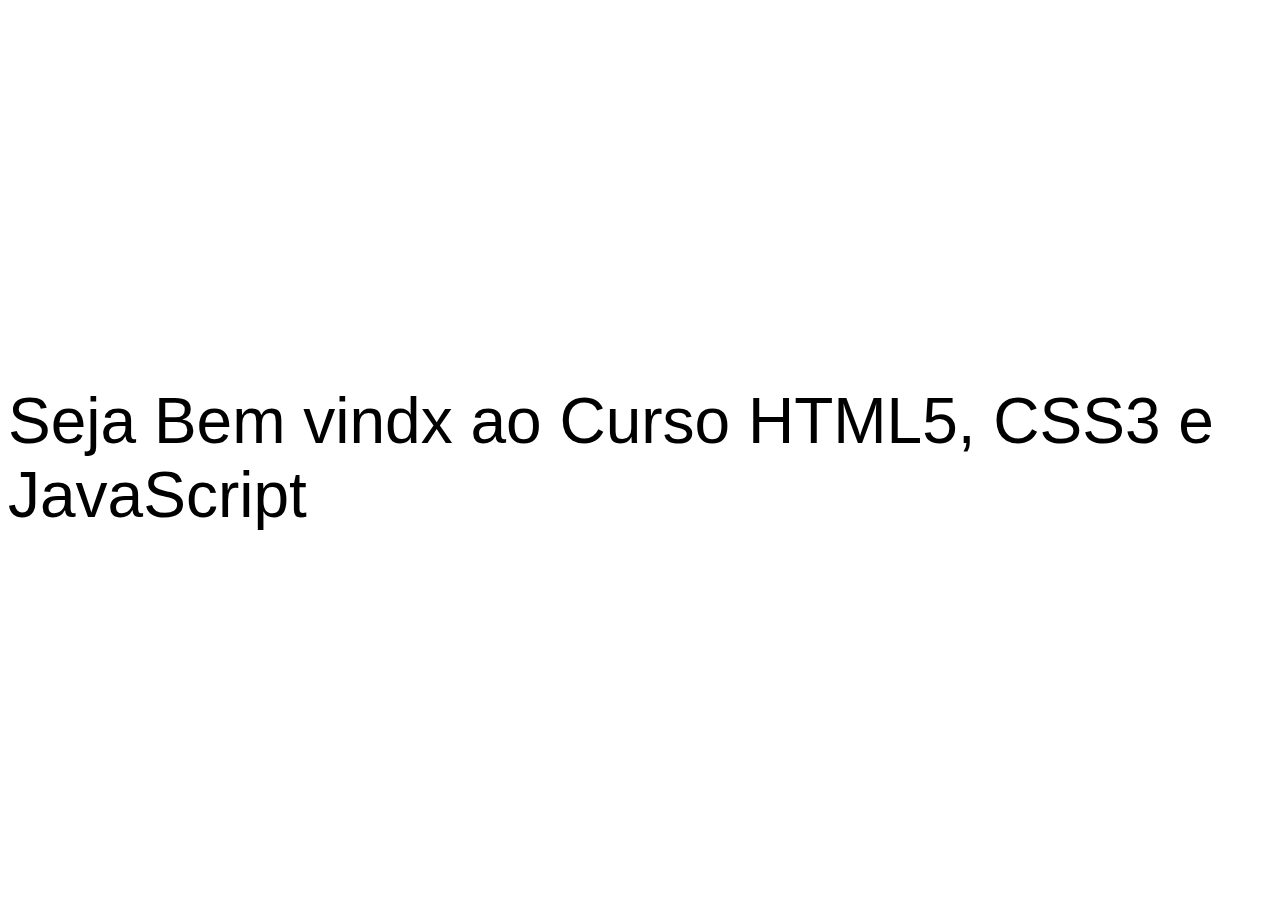
<file: index.html>
<!DOCTYPE html>
<html lang="pt-br">
<head>
    <meta charset="UTF-8">
    <meta http-equiv="X-UA-Compatible" content="IE=edge">
    <meta name="viewport" content="width=device-width, initial-scale=1.0">
    <title>Curso HTML5, CSS3 e JavaScript</title>
</head>
<body>
    <div style="width:100%; height:100vh; display: flex; align-items: center; justify-content: center;">
        <h1 style="font-size: 4em; font-weight: 300; font-family:'Roboto', sans-serif;">
            Seja Bem vindx ao Curso HTML5, CSS3 e JavaScript
        </h1>
    </div>
</body>
</html>
</file>
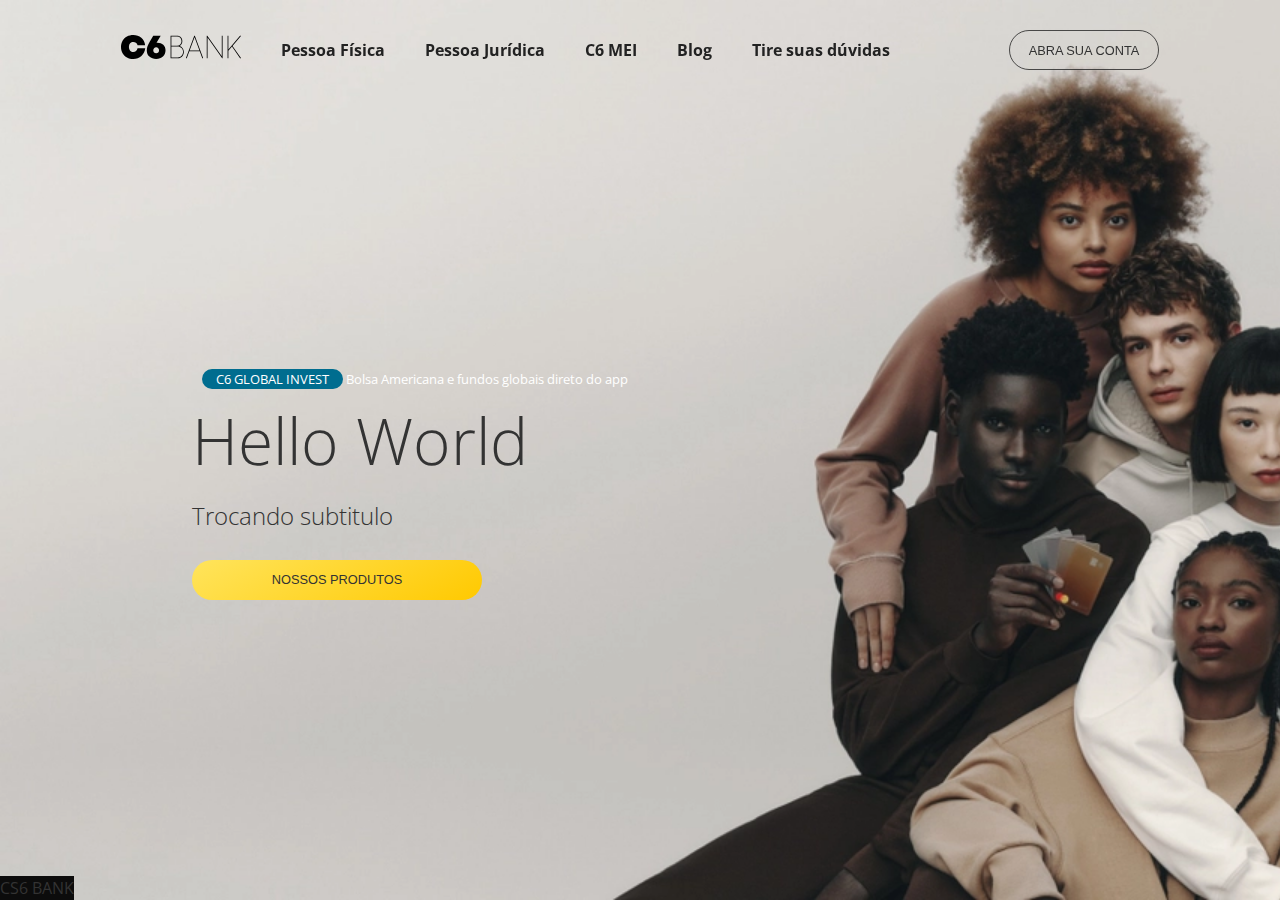
<file: c6bank.html>
<!DOCTYPE html>
<html lang="en">
<head>
    <meta charset="UTF-8">
    <meta http-equiv="X-UA-Compatible" content="IE=edge">
    <meta name="viewport" content="width=device-width, initial-scale=1.0">
    <title>Banco com Conta Digital, cartão sem tarifas e mais | C6 Bank</title>
    <link rel="stylesheet" href="/assets/css/main.css" />
</head>
<body>
    <header class="top-site">
        <div>
            <svg class="jss6 jss12" viewBox="0 0 120 24" xmlns="http://www.w3.org/2000/svg">
                <path clip-rule="evenodd" shape-rendering="geometricPrecision" d="M15.034 16.045c.778-.681 1.285-1.576 1.524-2.684h7.68c-.352 3.167-1.627 5.731-3.824 7.694C18.216 23.018 15.51 24 12.298 24c-2.343 0-4.452-.515-6.328-1.544-1.876-1.029-3.34-2.459-4.392-4.29C.526 16.335 0 14.28 0 12c0-2.28.526-4.335 1.578-6.166C2.63 4.003 4.094 2.573 5.97 1.544 7.846.514 9.955 0 12.298 0c3.161 0 5.83.947 8.007 2.842 2.176 1.894 3.462 4.377 3.855 7.448H16.59c-.321-1.013-.87-1.828-1.648-2.446-.777-.617-1.648-.926-2.612-.926-1.327 0-2.397.467-3.21 1.401-.815.934-1.221 2.161-1.221 3.68 0 1.51.41 2.732 1.228 3.666.82.934 1.886 1.4 3.203 1.4 1.026 0 1.928-.34 2.705-1.02zm27.26-6.24c1.491 1.43 2.237 3.28 2.237 5.547 0 2.592-.858 4.682-2.575 6.268-1.718 1.587-3.98 2.38-6.79 2.38-2.776 0-5.033-.796-6.772-2.388-1.74-1.593-2.609-3.656-2.609-6.193 0-1.385.239-2.779.716-4.181.477-1.402 1.215-2.936 2.214-4.6l3.53-5.87 7.46-.001-4.177 6.926c.417-.022.746-.033.988-.033 2.359 0 4.284.715 5.777 2.145zm-5.037 7.675c.537-.547.806-1.256.806-2.128 0-.871-.269-1.586-.806-2.145-.538-.559-1.235-.838-2.09-.838-.856 0-1.554.28-2.09.838-.539.559-.807 1.274-.807 2.145 0 .872.268 1.581.806 2.128.537.548 1.235.822 2.09.822.856 0 1.553-.274 2.09-.822zm21.259-6.52c2.65.784 4.324 3.129 4.324 6.16 0 1.675-.578 3.13-1.718 4.325-1.133 1.186-2.554 1.788-4.224 1.788h-7.226a.101.101 0 0 1-.1-.102V.869c0-.056.044-.102.1-.102h6.365c1.547 0 2.824.517 3.793 1.538.996.98 1.504 2.29 1.504 3.887 0 2.142-1.063 3.908-2.818 4.768zm2 9.912c1.016-1.035 1.51-2.262 1.51-3.753 0-1.656-.507-3.013-1.507-4.031-1.035-1.053-2.31-1.566-3.898-1.566h-6.234v10.881h6.51c1.432 0 2.65-.515 3.619-1.53zM50.386 1.597v9.096h5.651c1.322 0 2.405-.422 3.221-1.253.837-.852 1.261-1.945 1.261-3.248 0-2.706-1.843-4.595-4.482-4.595h-5.65zm69.595 21.475a.101.101 0 0 1-.081.16h-.758a.1.1 0 0 1-.083-.043l-8.099-11.565-3.577 4.206v7.3a.101.101 0 0 1-.1.103h-.602a.101.101 0 0 1-.1-.102V.869c0-.056.045-.102.1-.102h.602c.055 0 .1.046.1.102v13.724L119 .803a.101.101 0 0 1 .077-.036h.796c.056 0 .101.046.101.102 0 .025-.01.048-.024.066l-8.451 10.032 8.482 12.105zM101.496.767c.055 0 .1.046.1.102v22.262a.101.101 0 0 1-.1.102h-.277a.098.098 0 0 1-.081-.042l-14.58-20.6v20.54a.101.101 0 0 1-.1.102h-.614a.101.101 0 0 1-.1-.102V.869c0-.056.045-.102.1-.102h.39a.1.1 0 0 1 .08.042l14.467 20.44V.87c0-.056.045-.102.1-.102h.615zM82.118 23.095a.101.101 0 0 1-.094.138h-.638a.1.1 0 0 1-.094-.068l-2.552-6.883H68.337l-2.551 6.885a.1.1 0 0 1-.094.066h-.639a.101.101 0 0 1-.093-.139L73.25.833a.1.1 0 0 1 .094-.066h.388a.1.1 0 0 1 .095.067l8.29 22.261zm-13.482-7.643h9.806L73.54 2.369l-4.903 13.083z"></path></svg>
        </div>
        <nav>
            <ul>
                <li><a href="#">Pessoa Física</a></li>
                <li><a href="#">Pessoa Jurídica</a></li>
                <li><a href="#">C6 MEI</a></li>
                <li><a href="#">Blog</a></li>
                <li><a href="#">Tire suas dúvidas</a></li>
            </ul>
        </nav>
        <button class="top-button">Abra sua conta</button>
    </header>
    <section class="full-banner">
    <div class="destak">
        <h3><span>C6 GLOBAL INVEST</span> Bolsa Americana e fundos globais direto do app</h3>
        
        <h1>O banco da vida de 20 milhões de pessoas</h1>
        <h2>Conta digital, cartão de crédito, investimento e mais: tudo em um só app.</h2>
        <button>nossos produtos</button>
    </div>
    </section>
    <script>
        const header = document.querySelector(".top-site");
        const button = document.querySelector(".top-button");
        const body = document.querySelector("body");
        header.style.background = 'none';
        button.style.width = "150px";
        button.classList.add('disabled');

        // window.addEventListener('scroll', (e) => {
        //     console.log(body.clientHeight);

        //     if (window.scrollY < 100) {
        //         header.style.background = 'none';
        //         button.classList.add('disabled');
        //     } else {
        //         const aArray = header.querySelectorAll("a");
        //         const log = header.querySelector(".jss12");
        //     //     if {
        //     //         (window.scrollY >= (body.clientHeight - 800)) {
        //     //             header.style.background = '#000';
        //     //             logo.style.fill = "#fff";
        //     //         }
        //     //     }
        //     //     header.style.background = '#fff';
        //     //     button.classList.remove('disabled');
        //     // }
        //     // });
    </script>
    <script type="text/javascript" src="assets/js/main.js"></script>
    <footer>CS6 BANK</footer>
</body>
</html>
</file>
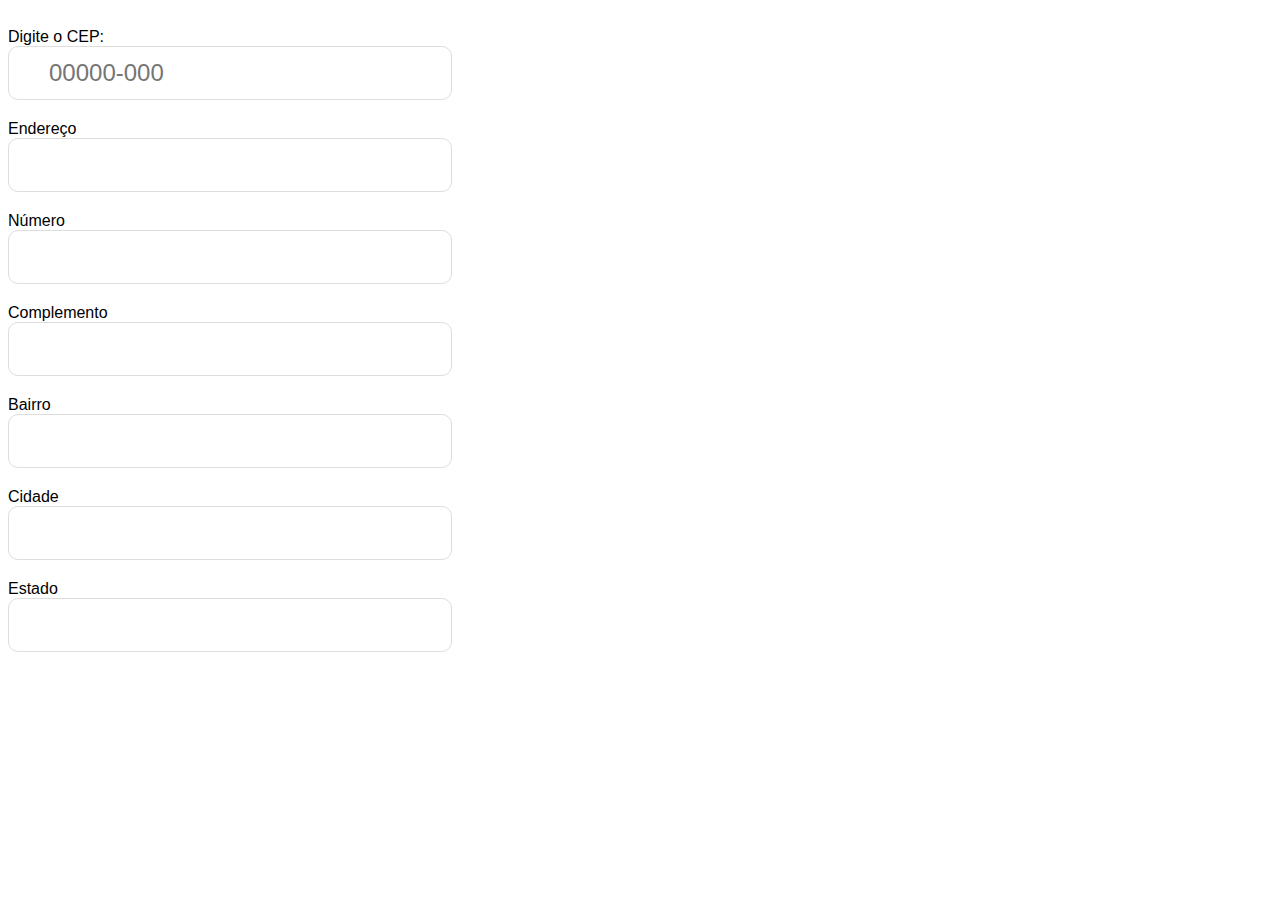
<file: fetch.html>
<!DOCTYPE html>
<html lang="pt-br">
<head>
    <meta charset="UTF-8">
    <meta http-equiv="X-UA-Compatible" content="IE=edge">
    <meta name="viewport" content="width=device-width, initial-scale=1.0">
    <title>Consultando CEP</title>

    <style>
        form{
            width: 400px;
            display: flex;
            flex-direction: column;
            font-family: 'Open Sans', sans-serif;
        }
        label{
            display: flex;
            flex-direction: column;
            margin-top: 5%;
        }
        input{
            border: solid 0.5px #ddd;
            height: 50px;
            line-height: 50px;
            width: 100%;
            border-radius: 10px;
            padding-left: 10%;
            outline: aqua;
            font-size: 1.5em;
        }
    </style>
</head>
<body>
    <form>
        <label>
        Digite o CEP:
        <input type="text" id="cep" placeholder="00000-000" maxlength="9" pattern="^\d{5}-?\d{3}$" />
        </label>
        <label>
            Endereço
            <input type="text" id="logradouro" />
        </label>
        <label>
            Número
            <input type="text" id="numero" />
        </label>
        <label>
            Complemento
            <input type="text" id="complemento" />
        </label>
        <label>
            Bairro
            <input type="text" id="bairro" />
        </label>
        <label>
            Cidade
            <input type="text" id="localidade" />
        </label>
        <label>
            Estado
            <input type="text" id="uf" />
        </label>
    </form>
    <div id="resultado"></div>
    <script type="text/javascript" src="fetch.js"></script>
</body>
</html>
</file>
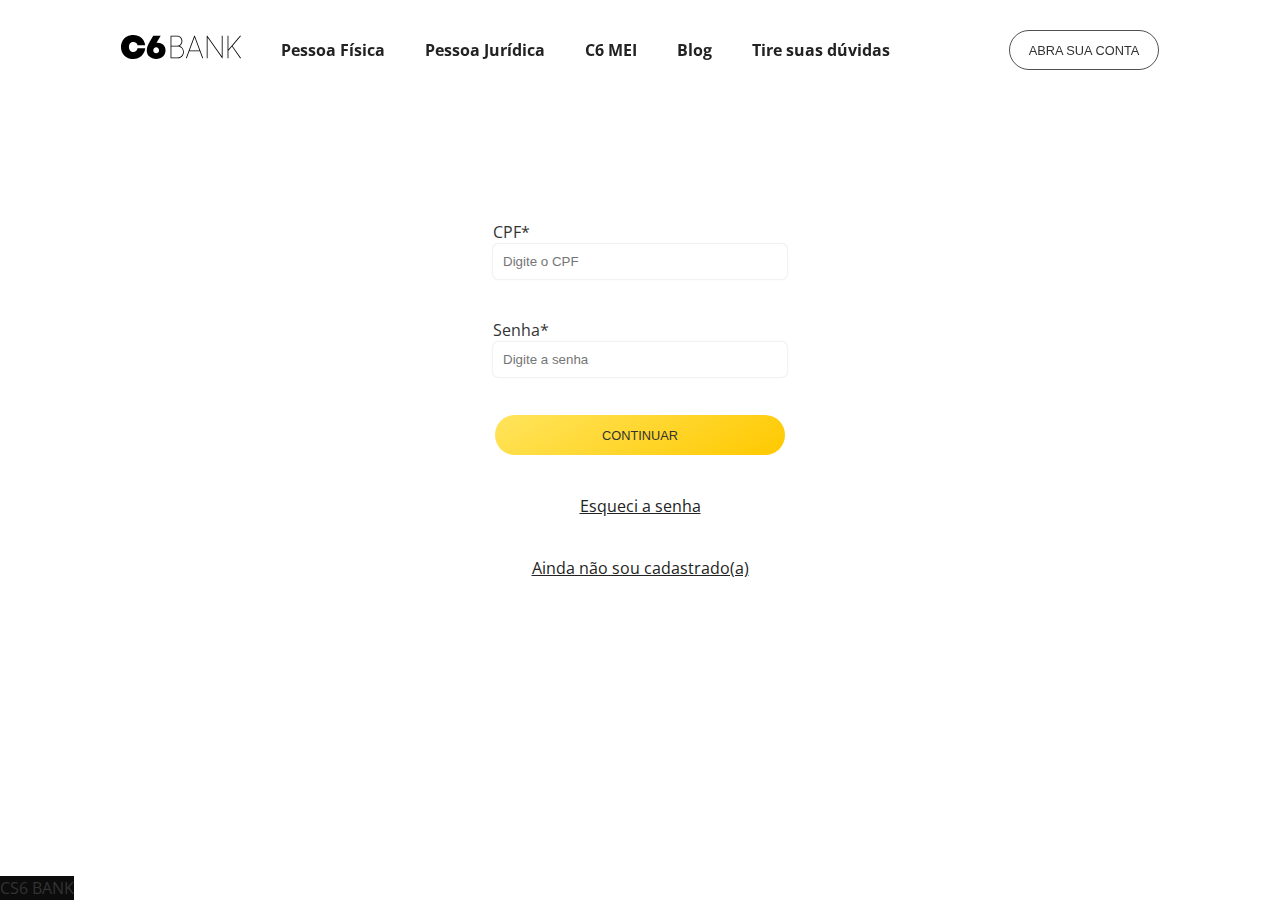
<file: login.html>
<!DOCTYPE html>
<html lang="en">
<head>
    <meta charset="UTF-8">
    <meta http-equiv="X-UA-Compatible" content="IE=edge">
    <meta name="viewport" content="width=device-width, initial-scale=1.0">
    <title>Banco com Conta Digital, cartão sem tarifas e mais | C6 Bank</title>
    <link rel="stylesheet" href="/assets/css/main.css" />
</head>
<body>
    <header class="top-site">
        <div>
            <svg class="jss6 jss12" viewBox="0 0 120 24" xmlns="http://www.w3.org/2000/svg">
                <path clip-rule="evenodd" shape-rendering="geometricPrecision" d="M15.034 16.045c.778-.681 1.285-1.576 1.524-2.684h7.68c-.352 3.167-1.627 5.731-3.824 7.694C18.216 23.018 15.51 24 12.298 24c-2.343 0-4.452-.515-6.328-1.544-1.876-1.029-3.34-2.459-4.392-4.29C.526 16.335 0 14.28 0 12c0-2.28.526-4.335 1.578-6.166C2.63 4.003 4.094 2.573 5.97 1.544 7.846.514 9.955 0 12.298 0c3.161 0 5.83.947 8.007 2.842 2.176 1.894 3.462 4.377 3.855 7.448H16.59c-.321-1.013-.87-1.828-1.648-2.446-.777-.617-1.648-.926-2.612-.926-1.327 0-2.397.467-3.21 1.401-.815.934-1.221 2.161-1.221 3.68 0 1.51.41 2.732 1.228 3.666.82.934 1.886 1.4 3.203 1.4 1.026 0 1.928-.34 2.705-1.02zm27.26-6.24c1.491 1.43 2.237 3.28 2.237 5.547 0 2.592-.858 4.682-2.575 6.268-1.718 1.587-3.98 2.38-6.79 2.38-2.776 0-5.033-.796-6.772-2.388-1.74-1.593-2.609-3.656-2.609-6.193 0-1.385.239-2.779.716-4.181.477-1.402 1.215-2.936 2.214-4.6l3.53-5.87 7.46-.001-4.177 6.926c.417-.022.746-.033.988-.033 2.359 0 4.284.715 5.777 2.145zm-5.037 7.675c.537-.547.806-1.256.806-2.128 0-.871-.269-1.586-.806-2.145-.538-.559-1.235-.838-2.09-.838-.856 0-1.554.28-2.09.838-.539.559-.807 1.274-.807 2.145 0 .872.268 1.581.806 2.128.537.548 1.235.822 2.09.822.856 0 1.553-.274 2.09-.822zm21.259-6.52c2.65.784 4.324 3.129 4.324 6.16 0 1.675-.578 3.13-1.718 4.325-1.133 1.186-2.554 1.788-4.224 1.788h-7.226a.101.101 0 0 1-.1-.102V.869c0-.056.044-.102.1-.102h6.365c1.547 0 2.824.517 3.793 1.538.996.98 1.504 2.29 1.504 3.887 0 2.142-1.063 3.908-2.818 4.768zm2 9.912c1.016-1.035 1.51-2.262 1.51-3.753 0-1.656-.507-3.013-1.507-4.031-1.035-1.053-2.31-1.566-3.898-1.566h-6.234v10.881h6.51c1.432 0 2.65-.515 3.619-1.53zM50.386 1.597v9.096h5.651c1.322 0 2.405-.422 3.221-1.253.837-.852 1.261-1.945 1.261-3.248 0-2.706-1.843-4.595-4.482-4.595h-5.65zm69.595 21.475a.101.101 0 0 1-.081.16h-.758a.1.1 0 0 1-.083-.043l-8.099-11.565-3.577 4.206v7.3a.101.101 0 0 1-.1.103h-.602a.101.101 0 0 1-.1-.102V.869c0-.056.045-.102.1-.102h.602c.055 0 .1.046.1.102v13.724L119 .803a.101.101 0 0 1 .077-.036h.796c.056 0 .101.046.101.102 0 .025-.01.048-.024.066l-8.451 10.032 8.482 12.105zM101.496.767c.055 0 .1.046.1.102v22.262a.101.101 0 0 1-.1.102h-.277a.098.098 0 0 1-.081-.042l-14.58-20.6v20.54a.101.101 0 0 1-.1.102h-.614a.101.101 0 0 1-.1-.102V.869c0-.056.045-.102.1-.102h.39a.1.1 0 0 1 .08.042l14.467 20.44V.87c0-.056.045-.102.1-.102h.615zM82.118 23.095a.101.101 0 0 1-.094.138h-.638a.1.1 0 0 1-.094-.068l-2.552-6.883H68.337l-2.551 6.885a.1.1 0 0 1-.094.066h-.639a.101.101 0 0 1-.093-.139L73.25.833a.1.1 0 0 1 .094-.066h.388a.1.1 0 0 1 .095.067l8.29 22.261zm-13.482-7.643h9.806L73.54 2.369l-4.903 13.083z"></path></svg>
        </div>
        <nav>
            <ul>
                <li><a href="#">Pessoa Física</a></li>
                <li><a href="#">Pessoa Jurídica</a></li>
                <li><a href="#">C6 MEI</a></li>
                <li><a href="#">Blog</a></li>
                <li><a href="#">Tire suas dúvidas</a></li>
            </ul>
        </nav>
        <button class="top-button">Abra sua conta</button>
    </header>
    <section class="full-banner-form">
        <div class="container-login">
            <form action="cadastro2.php" method="get" class="form-login">
                <label for="login">
                    CPF*
                    <input type="text" name="login" placeholder="Digite o CPF" id="login" required 
                    oninvalid="this.setCustomValidity('Preencha o campo CPF')"
                    oninput="this.setCustomValidity('')"/>
                </label>
                <label for="password">
                    Senha*
                    <input type="password" name="password"  required placeholder="Digite a senha" id="password" tittle="A senha deve conter, ao menos uma letra minúscula, uma letra maiúscula, um número e 8 caracteres" pattern="(?=.*\d(?=.*[a-z])(?=.*[A-Z]).{8,}"/>
                </label>
                <button type="submit">Continuar</button>
                <p><a href="#">Esqueci a senha</a></p>
                <p><a href="#">Ainda não sou cadastrado(a)</a></p>
            </form>
        </div>
    </section>
    <script>
        const header = document.querySelector(".top-site");
        const button = document.querySelector(".top-button");
        const body = document.querySelector("body");
        header.style.background = 'none';
        button.style.width = "150px";
        button.classList.add('disabled');

        // window.addEventListener('scroll', (e) => {
        //     console.log(body.clientHeight);

        //     if (window.scrollY < 100) {
        //         header.style.background = 'none';
        //         button.classList.add('disabled');
        //     } else {
        //         const aArray = header.querySelectorAll("a");
        //         const log = header.querySelector(".jss12");
        //     //     if {
        //     //         (window.scrollY >= (body.clientHeight - 800)) {
        //     //             header.style.background = '#000';
        //     //             logo.style.fill = "#fff";
        //     //         }
        //     //     }
        //     //     header.style.background = '#fff';
        //     //     button.classList.remove('disabled');
        //     // }
        //     // });
    </script>
    <footer>CS6 BANK</footer>
</body>
</html>
</file>
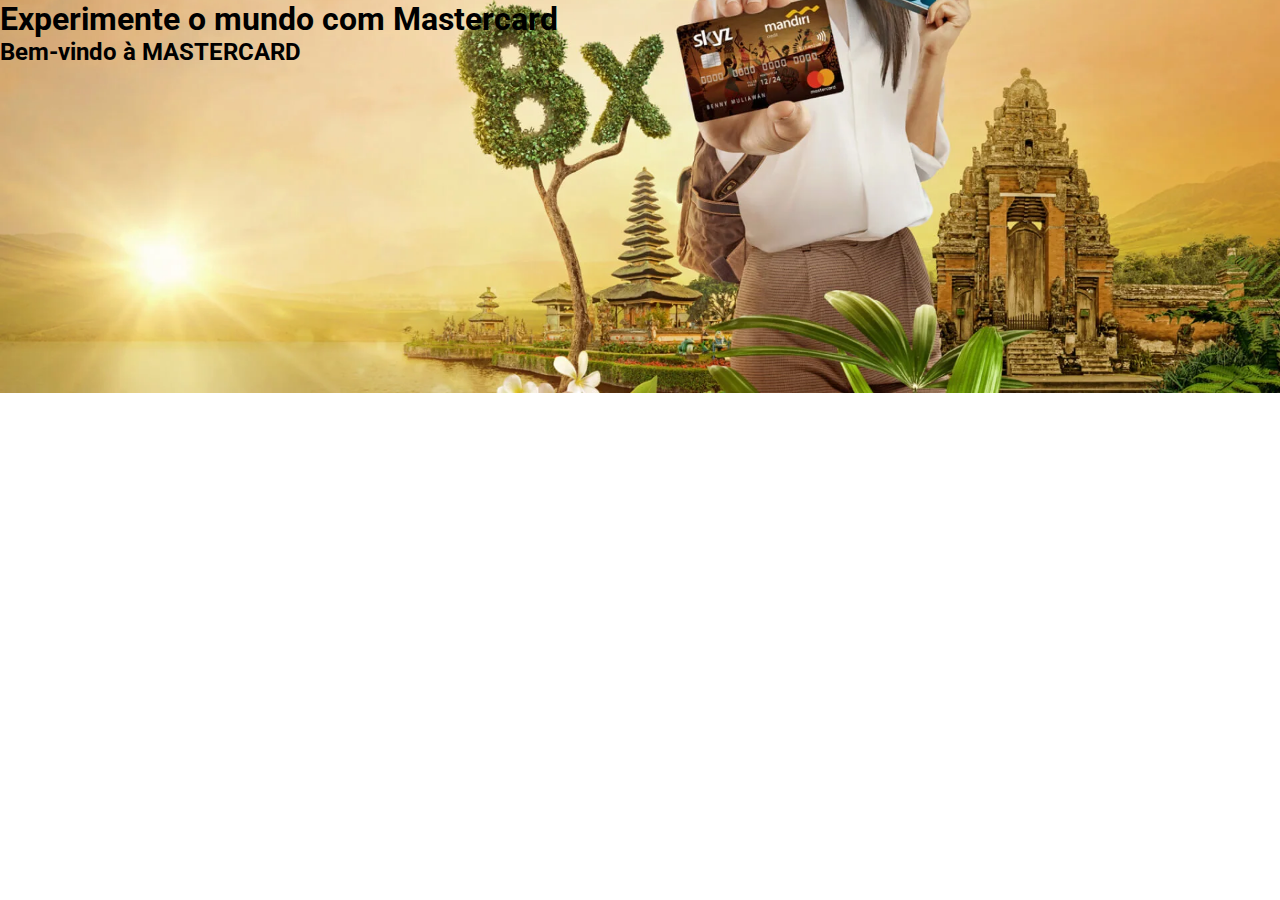
<file: master.html>
<!DOCTYPE html>
<html lang="en">
<head>
    <meta charset="UTF-8">
    <meta http-equiv="X-UA-Compatible" content="IE=edge">
    <meta name="viewport" content="width=device-width, initial-scale=1.0">
    <title>Mastercard</title>
    <link href="https://fonts.googleapis.com/css2?family=Roboto:wght@300&display=swap" rel="stylesheet">
    <style type="text/css">

        * {
            box-sizing: border-box;
            margin: 0;
            padding: 0;
        }

        body{
            background: url("/assets/images/m-background-phone.webp") no-repeat;
            background-size: cover;
            background-position: center center;
            height: 100%;
            width: 100%;
            font-family: 'Roboto', sans-serif;
        }

        div.container{
            width: 100%;
            height: 100vh;
            display: flex;
            align-items: center;
            justify-content: center;
            flex-direction: column;
            color: #fff;
            background: linear-gradient(rgba(0, 0, 0, 0.4) 70% rgba(0, 0, 0, 0.2));
            padding: 5%;
            text-align: center;

        }

        @media (min-width: 768px){
            body {
            background: url("/assets/images/m-background-tablet.webp") no-repeat;
            background-size: cover;
            background-position: center center;
        }

        }
        @media (min-width: 1280px){
            body {
            background: url("/assets/images/m-background-desktop.webp") no-repeat;
            background-size: cover;
            background-position: center center;
        }
    }
</style>
</head>
<body>
    <h1>Experimente o mundo com Mastercard</h1>
    <h2>Bem-vindo à MASTERCARD</h2> 
</body>
</html>
</file>
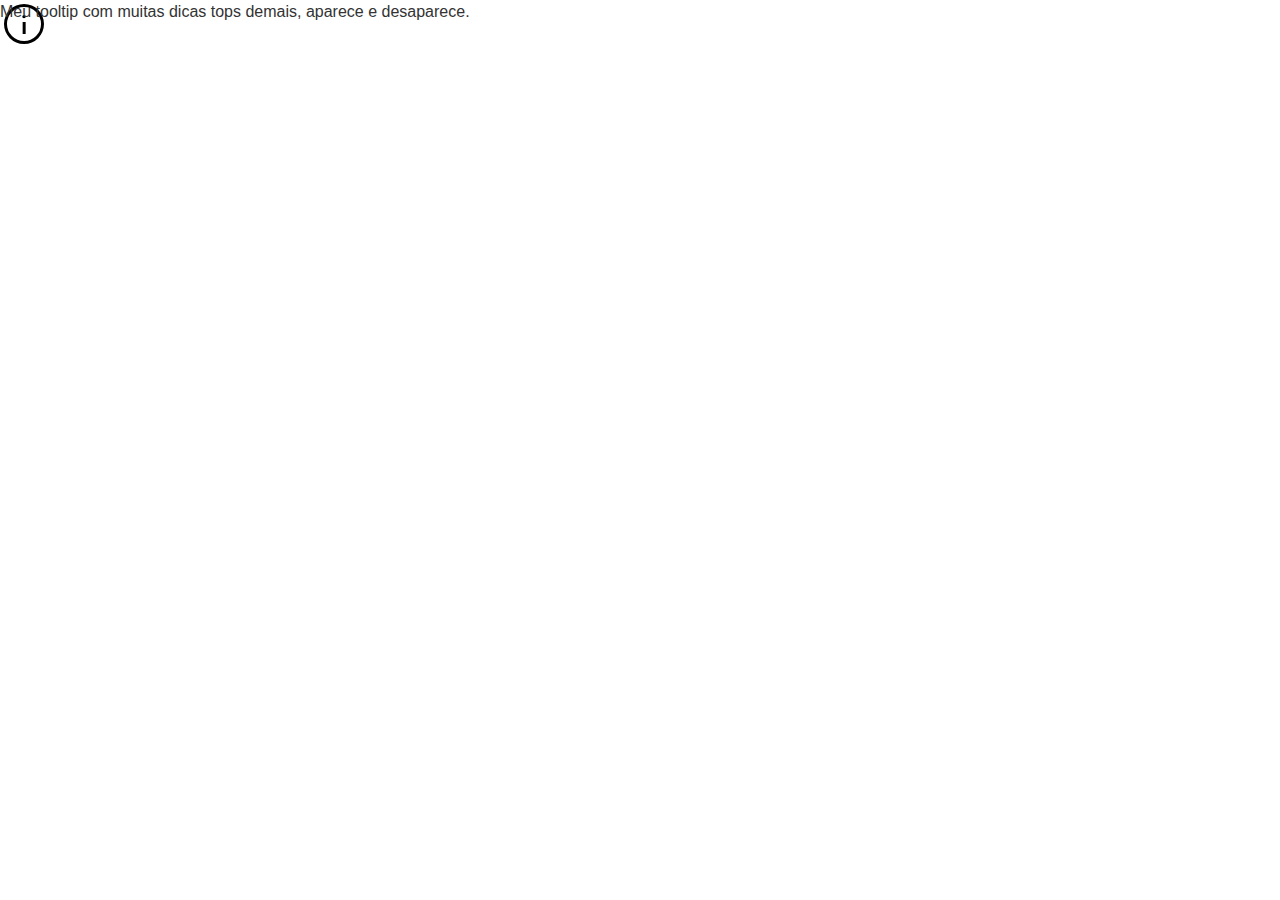
<file: tooltip.html>
<!DOCTYPE html>
<html lang="pt-br">
<head>
    <meta charset="UTF-8">
    <meta http-equiv="X-UA-Compatible" content="IE=edge">
    <meta name="viewport" content="width=device-width, initial-scale=1.0">
    <title>ToolTip</title>
    <link rel="stylesheet" href="assets/css/tooltip.css">
</head>
<body>
    <header>
        <div id="tooltip">
            <svg xmlns="http://www.w3.org/2000/svg" height="48" width="48"><path d="M22.65 34h3V22h-3ZM24 18.3q.7 0 1.175-.45.475-.45.475-1.15t-.475-1.2Q24.7 15 24 15q-.7 0-1.175.5-.475.5-.475 1.2t.475 1.15q.475.45 1.175.45ZM24 44q-4.1 0-7.75-1.575-3.65-1.575-6.375-4.3-2.725-2.725-4.3-6.375Q4 28.1 4 23.95q0-4.1 1.575-7.75 1.575-3.65 4.3-6.35 2.725-2.7 6.375-4.275Q19.9 4 24.05 4q4.1 0 7.75 1.575 3.65 1.575 6.35 4.275 2.7 2.7 4.275 6.35Q44 19.85 44 24q0 4.1-1.575 7.75-1.575 3.65-4.275 6.375t-6.35 4.3Q28.15 44 24 44Zm.05-3q7.05 0 12-4.975T41 23.95q0-7.05-4.95-12T24 7q-7.05 0-12.025 4.95Q7 16.9 7 24q0 7.05 4.975 12.025Q16.95 41 24.05 41ZM24 24Z"/></svg>
        </div>
    </header>
    <script type="text/javascript" src="assets/js/tooltip.js"></script>
</body>
</html>
</file>
<file: assets/css/main.css>
@font-face{font-family:"Open Sans";src:url("../fonts/OpenSans/OpenSans-Regular.ttf") format("truetype");font-weight:normal}@font-face{font-family:"Open Sans";src:url("../fonts/OpenSans/OpenSans-Light.ttf") format("truetype");font-weight:300}@font-face{font-family:"Open Sans";src:url("../fonts/OpenSans/OpenSans-Bold.ttf") format("truetype");font-weight:bold}body{margin:0;padding:0;font-family:"Open Sans","Lato",sans-serif;font-size:16px;line-height:1.5;color:#333}*{box-sizing:border-box}input{border:none;background:#fff;box-shadow:0px 0px 2px rgba(0,0,0,.2);padding:10px;border-radius:5px}body{width:100%;display:flex}body>header{position:fixed;top:0;z-index:100;height:100px;width:100%;display:flex;justify-content:center;background:#fff;align-items:center;transition-duration:.5s}body>header>nav{width:60%}body>header>nav>ul{margin:0;display:flex}body>header>nav>ul>li{list-style:none;margin-right:40px}body>header>nav>ul>li>a{text-decoration:none;color:#222;font-weight:bold}body>header.footer-link-a>nav>ul>li>a{color:#fff}button.disabled{background:none;border:solid .5px rgba(36,36,36,.8)}button.disabladed:hover{background-color:rgba(36,36,36,.2)}.btn{width:200px;line-height:50px;border-radius:5px;font-size:1em;border:none;transition-duration:.5s}.btn-primary{background:#1474d4;color:#fff;font-weight:bold;cursor:pointer}.btn-primary:hover{background:#000}.btn-danger{background:#dc2020;color:#fff;font-weight:bold;cursor:pointer}.btn-danger:hover{background:#f76565}button{width:290px;height:40px;border:none;text-transform:uppercase;color:#333;background:linear-gradient(150deg, #FFE45C 0%, #ffc900 100%);font-size:.8em;border-radius:20px}button:hover{background:linear-gradient(150deg, #ffe978 0%, #fbd033 100%);box-shadow:0 px 2px 4px -1px rgba(0,0,0,.5);cursor:pointer}.jss4 .jss6{fill:#242424}.jss12{width:auto;height:24px}.full-banner{width:100%;height:100vh;background-color:url("/assets/images/c6bank/hero-bg-1920x1200.webp") no-repeat;background-size:cover;background-position:center center}.full-banner .destak{width:40%;height:60vh;position:absolute;bottom:0;left:15%}.full-banner .destak>h1{font-size:4em;line-height:1em;font-weight:300;margin-bottom:5%;margin-top:2%}.full-banner .destak h2,.full-banner .destak h3{margin:0}.full-banner .destak h2{width:80%;font-weight:300;margin-bottom:5%}.full-banner .destak h3{width:95%;background:rgba 36,36,36,.35;color:#fff;font-weight:normal;font-size:.8em;line-height:3em;border-radius:25px;padding:0 2%}.full-banner .destak h3 span{width:fit-content;display:inline-block;background:#006d8f;padding:0 3%;border-radius:25px;line-height:1.6em}footer{background-color:#0c0c0c;bottom:0;position:fixed}@media(min-width: 992px){.full-banner{background:url("/assets/images/c6bank/hero-bg-960x600.webp") no-repeat;background-size:cover}}.full-banner-form{width:100%;height:calc(100vh - 100px);display:flex;align-items:center;justify-content:center}.full-banner-form .container-login{width:420px;height:40vh;display:flex}.full-banner-form .container-login .form-login{width:100%;display:flex;flex-direction:column;align-items:center;justify-content:space-between}.full-banner-form .container-login .form-login label{width:70%;display:flex;flex-direction:column}.full-banner-form .container-login .form-login label input{width:100%}.full-banner-form .container-login .form-login p{margin:0}.full-banner-form .container-login .form-login p a{color:#222}
</file>
<file: assets/css/tooltip.css>
body{margin:0;padding:0;font-family:"Open Sans","Lato",sans-serif;font-size:16px;line-height:1.5;color:#333}*{box-sizing:border-box}input{border:none;background:#fff;box-shadow:0px 0px 2px rgba(0,0,0,.2);padding:10px;border-radius:5px}.top-site{width:100%;height:100px}.top-site #tooltip{position:fixed;right:5%;top:5%}.top-site svg{width:48px;height:48px}.top-site .tooltip{width:200px;height:150px;background-color:#fff;box-shadow:0px 0px 4px 0px rgba(0,0,0,.75);display:none}
</file>
